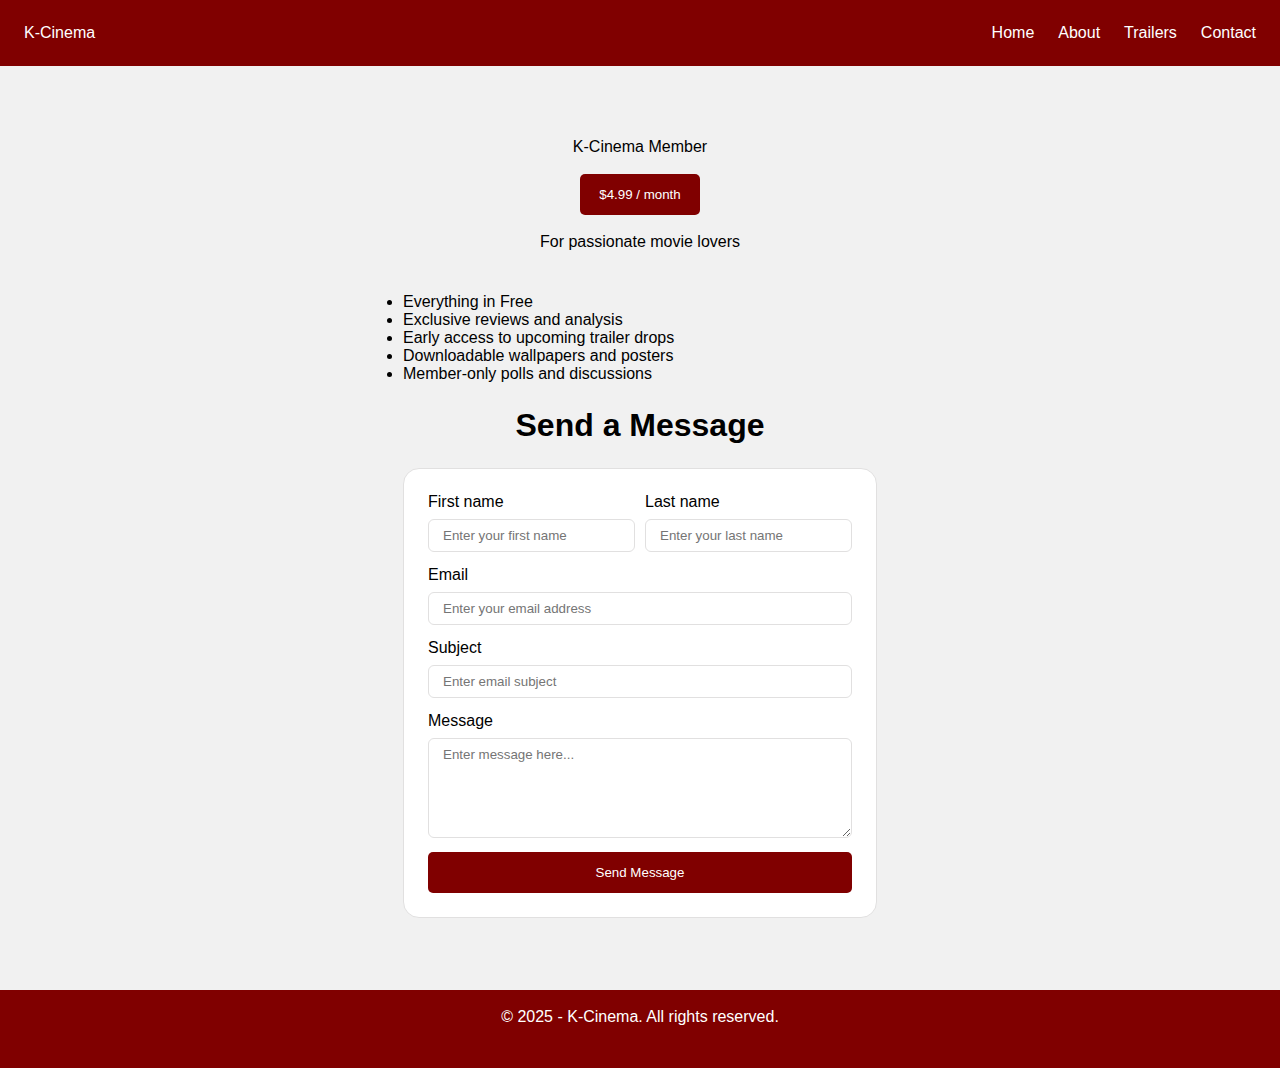
<file: pages/contact.html>
<!DOCTYPE html>
<html lang="en">

<head>
  <meta charset="UTF-8">
  <meta name="viewport" content="width=device-width, initial-scale=1.0">
  <title>K-Cinema</title>
  <link rel="stylesheet" href="../assets/styles/style.css">
</head>

<body>
  <!-- Header -->
  <header id="header">
    <nav class="navbar container">
      <div>K-Cinema</div>
      <input type="checkbox" class="menu-toggle" id="menu-toggle">
      <label for="menu-toggle" class="menu-btn">☰</label>
      <ul class="nav-links">
        <li><a href="../index.html">Home</a></li>
        <li><a href="./about.html">About</a></li>
        <li><a href="./trailers.html">Trailers</a></li>
        <li><a href="./contact.html">Contact</a></li>
      </ul>
    </nav>
  </header>

  <!-- Main Content -->
  <main>
    <section id="contact">
      <div class="container">
        <p>K-Cinema Member
          <br>
          <br>
          <button class="secondary-button">$4.99 / month</button>
          <br>
          <br>
          For passionate movie lovers
          <br>
          <br>
          <ul>
            <li>Everything in Free</li>
            <li>Exclusive reviews and analysis</li>
            <li>Early access to upcoming trailer drops</li>
            <li>Downloadable wallpapers and posters</li>
            <li>Member-only polls and discussions</li>
          </ul>
        </p>
        <h1>Send a Message</h1>

        <form action="./submission.html">
          <div class="fullname">
            <div class="form-group">
              <label for="firstName">First name</label>
              <input type="text" id="firstName" placeholder="Enter your first name" required>
            </div>
  
            <div class="form-group">
              <label for="lastName">Last name</label>
              <input type="text" id="lastName" placeholder="Enter your last name" required>
            </div>
          </div>

          <div class="form-group">
            <label for="email">Email</label>
            <input type="email" id="email" placeholder="Enter your email address" required>
          </div>

          <div class="form-group">
            <label for="subject">Subject</label>
            <input type="text" id="subject" placeholder="Enter email subject" required>
          </div>

          <div class="form-group">
            <label for="message">Message</label>
            <textarea id="message" placeholder="Enter message here..." required></textarea>
          </div>

          <button type="submit" class="primary-button">Send Message</button>
        </form>
      </div>
    </section>
  </main>

  <footer id="footer">
    <p>© 2025 - K-Cinema. All rights reserved.</p>
  </footer>
</body>

</html>
</file>
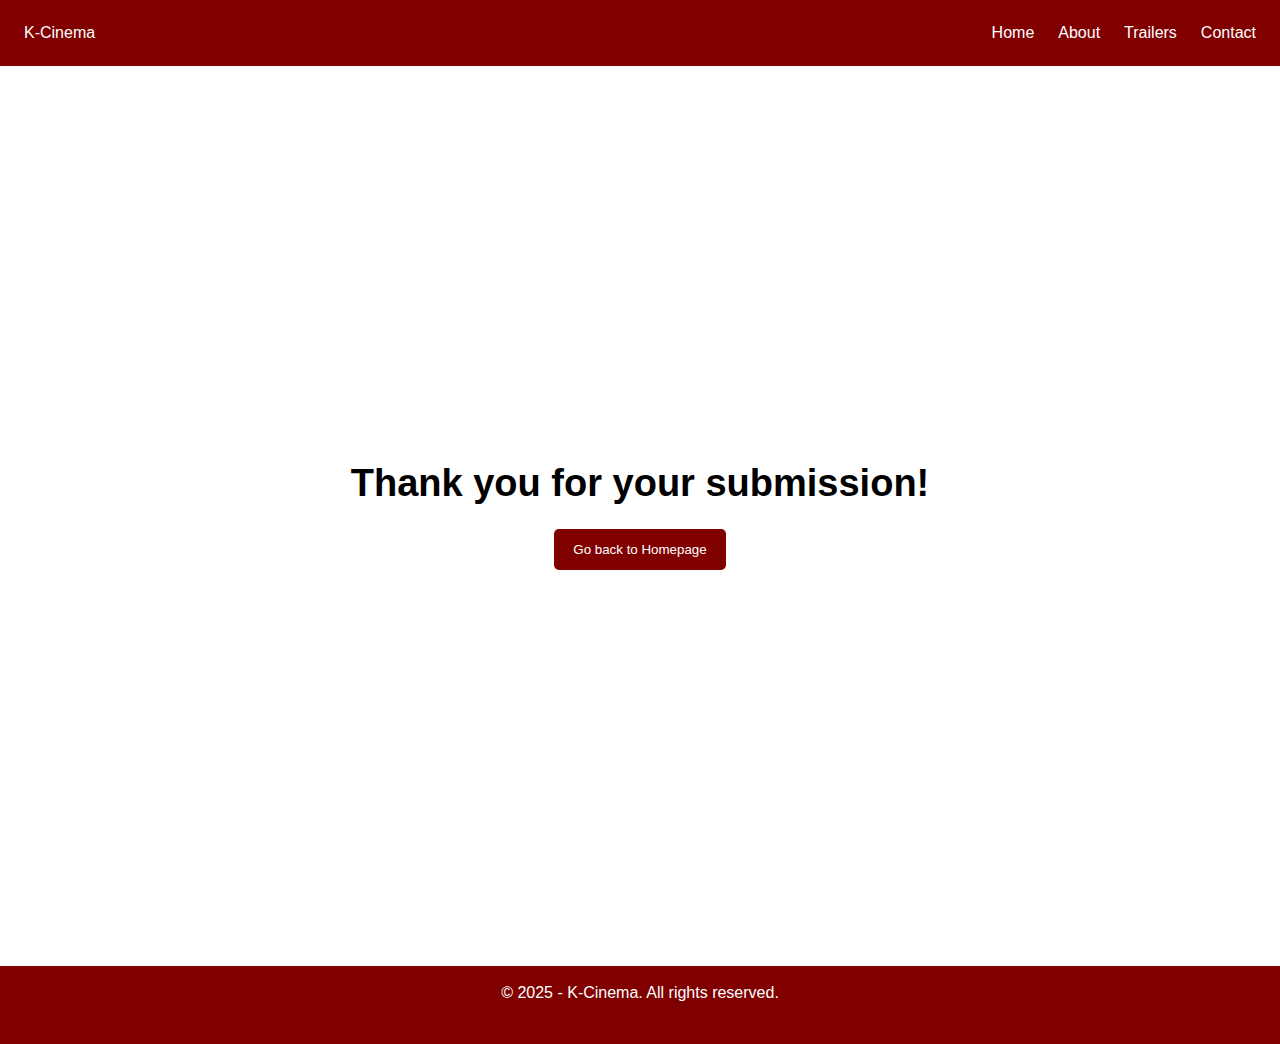
<file: pages/submission.html>
<!DOCTYPE html>
<html lang="en">

<head>
  <meta charset="UTF-8">
  <meta name="viewport" content="width=device-width, initial-scale=1.0">
  <title>K-Cinema</title>
  <link rel="stylesheet" href="../assets/styles/style.css">
</head>

<body>
  <!-- Header -->
  <header id="header">
    <nav class="navbar container">
      <div>K-Cinema</div>
      <input type="checkbox" class="menu-toggle" id="menu-toggle">
      <label for="menu-toggle" class="menu-btn">☰</label>
      <ul class="nav-links">
        <li><a href="../index.html">Home</a></li>
        <li><a href="./about.html">About</a></li>
        <li><a href="./trailers.html">Trailers</a></li>
        <li><a href="./contact.html">Contact</a></li>
      </ul>
    </nav>
  </header>

  <!-- Main Content -->
  <main>
    <section id="submission">
      <h1>Thank you for your submission!</h1>
      <a href="../index.html"><button class="primary-button">Go back to Homepage</button></a>
    </section>
  </main>

  <footer id="footer">
    <p>© 2025 - K-Cinema. All rights reserved.</p>
  </footer>
</body>

</html>
</file>
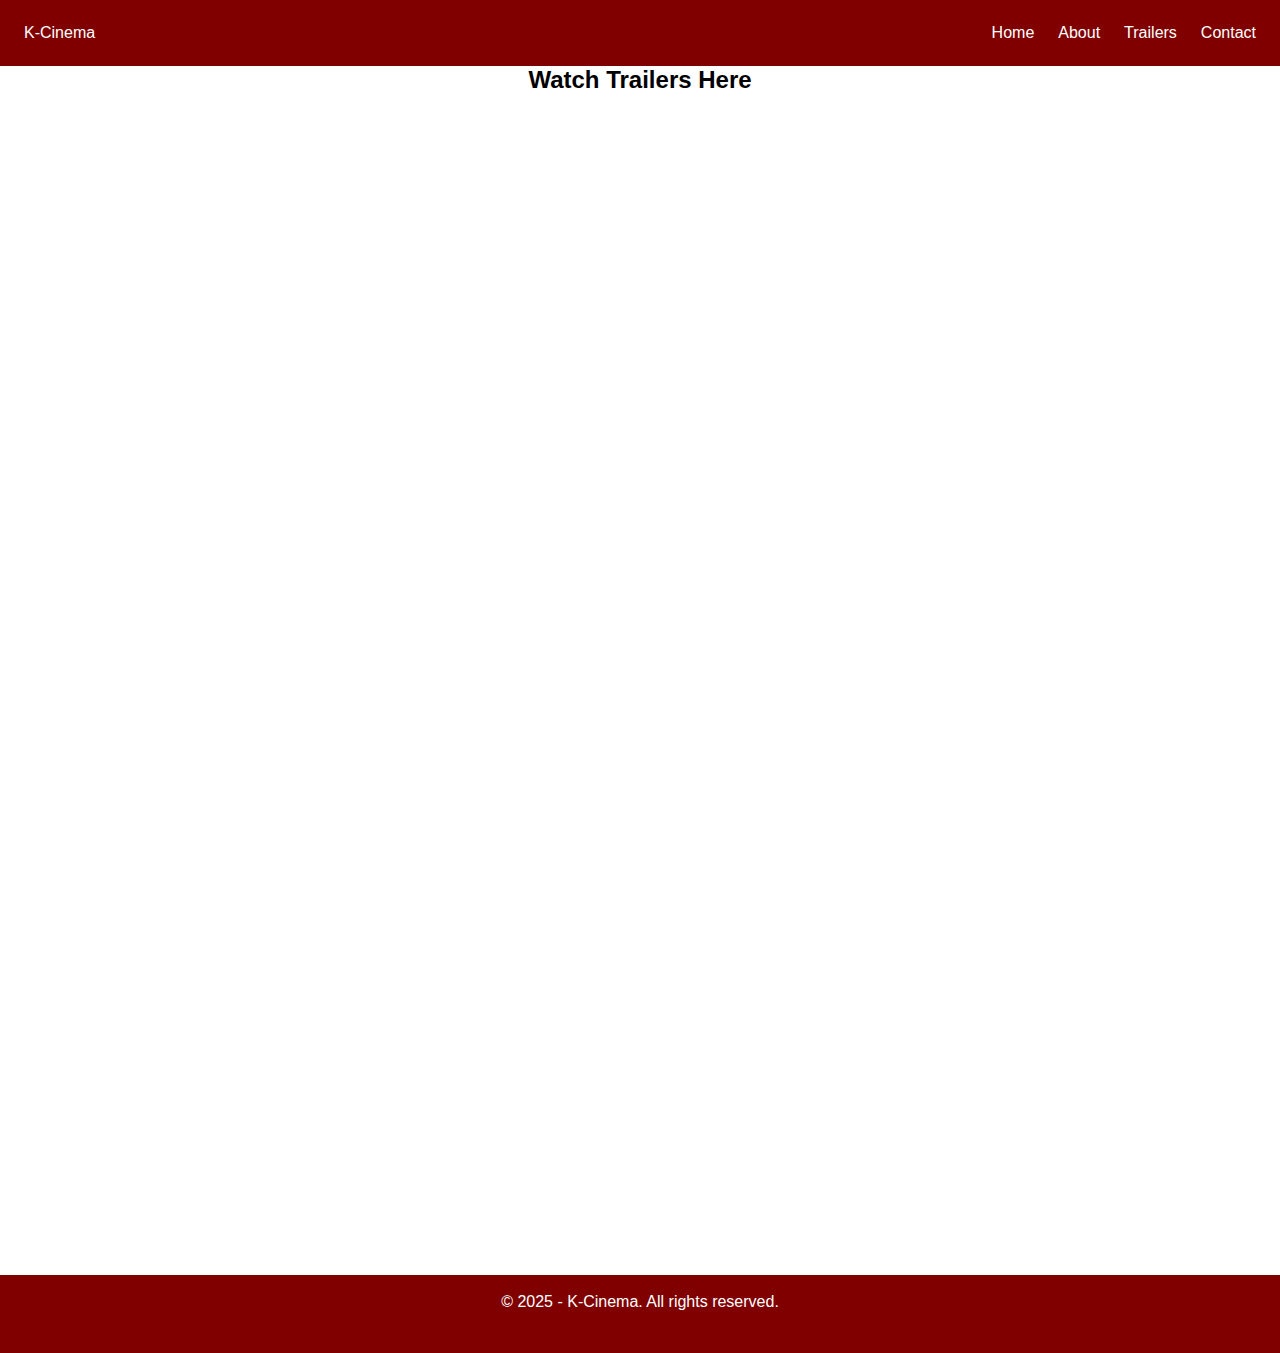
<file: pages/trailers.html>
<!DOCTYPE html>
<html lang="en">

<head>
  <meta charset="UTF-8">
  <meta name="viewport" content="width=device-width, initial-scale=1.0">
  <title>K-Cinema</title>
  <link rel="stylesheet" href="../assets/styles/style.css">
</head>

<body>
  <!-- Header -->
  <header id="header">
    <nav class="navbar container">
      <div>K-Cinema</div>
      <input type="checkbox" class="menu-toggle" id="menu-toggle">
      <label for="menu-toggle" class="menu-btn">☰</label>
      <ul class="nav-links">
        <li><a href="../index.html">Home</a></li>
        <li><a href="./about.html">About</a></li>
        <li><a href="./trailers.html">Trailers</a></li>
        <li><a href="./contact.html">Contact</a></li>
      </ul>
    </nav>
  </header>

  <!-- Main Content -->
  <main>
    <!-- Trailers Section -->
    <section id="trailer">
      <div class="container trailers-container">
        <div class="trailers">
          <h2>Watch Trailers Here</h2>
        </div>

        <div class="card-container">
          <!-- Card 1 -->
          <div class="card">
            <div class="card-header">
            </div>


            <div class="card-footer">
<iframe width="560" height="315" src="https://www.youtube.com/embed/tAaBkFChaRg?si=ILihhYefHjoA198P" title="YouTube video player" frameborder="0" allow="accelerometer; autoplay; clipboard-write; encrypted-media; gyroscope; picture-in-picture; web-share" referrerpolicy="strict-origin-when-cross-origin" allowfullscreen></iframe>          
         </div>
          </div>

          <!-- Card 2 -->
          <div class="card">
            <div class="card-header">
            </div>


            <div class="card-footer">
              <iframe width="560" height="315" src="https://www.youtube.com/embed/RRDByzGXhSA?si=Z9ywHdwvCcSanLQw" title="YouTube video player" frameborder="0" allow="accelerometer; autoplay; clipboard-write; encrypted-media; gyroscope; picture-in-picture; web-share" referrerpolicy="strict-origin-when-cross-origin" allowfullscreen></iframe>
            </div>
          </div>

          <!-- Card 3 -->
          <div class="card">
            <div class="card-header">
            </div>


            <div class="card-footer">
              <iframe width="560" height="315" src="https://www.youtube.com/embed/oihHs2Errwk?si=Jcm5fL3J48g7hefv" title="YouTube video player" frameborder="0" allow="accelerometer; autoplay; clipboard-write; encrypted-media; gyroscope; picture-in-picture; web-share" referrerpolicy="strict-origin-when-cross-origin" allowfullscreen></iframe>
            </div>
          </div>

          <!-- Card 4 -->
          <div class="card">
            <div class="card-header">
            </div>


            <div class="card-footer">
              <iframe width="560" height="315" src="https://www.youtube.com/embed/whldChqCsYk?si=D1x-D5LIP5FLj_Ul" title="YouTube video player" frameborder="0" allow="accelerometer; autoplay; clipboard-write; encrypted-media; gyroscope; picture-in-picture; web-share" referrerpolicy="strict-origin-when-cross-origin" allowfullscreen></iframe>
            </div>
          </div>

          <!-- Card 5 -->
          <div class="card">
            <div class="card-header">
            </div>


            <div class="card-footer">
              <iframe width="560" height="315" src="https://www.youtube.com/embed/RvdN4YRK18Q?si=aynBKoNlb-Qb0IdK" title="YouTube video player" frameborder="0" allow="accelerometer; autoplay; clipboard-write; encrypted-media; gyroscope; picture-in-picture; web-share" referrerpolicy="strict-origin-when-cross-origin" allowfullscreen></iframe>
            </div>
          </div>

          <!-- Card 6 -->
          <div class="card">
            <div class="card-header">
            </div>


            <div class="card-footer">
              <iframe width="560" height="315" src="https://www.youtube.com/embed/w-QyjD_x5EM?si=zvcWbuH1sls52jNn" title="YouTube video player" frameborder="0" allow="accelerometer; autoplay; clipboard-write; encrypted-media; gyroscope; picture-in-picture; web-share" referrerpolicy="strict-origin-when-cross-origin" allowfullscreen></iframe>
            </div>
          </div>

          <!-- Card 7 -->
          <div class="card">
            <div class="card-header">
            </div>


            <div class="card-footer">
              <iframe width="560" height="315" src="https://www.youtube.com/embed/w-QyjD_x5EM?si=tL4iZ29ZjNX9Bi2G" title="YouTube video player" frameborder="0" allow="accelerometer; autoplay; clipboard-write; encrypted-media; gyroscope; picture-in-picture; web-share" referrerpolicy="strict-origin-when-cross-origin" allowfullscreen></iframe>
            </div>
          </div>

          <!-- Card 8 -->
          <div class="card">
            <div class="card-header">
            </div>


            <div class="card-footer">
              <iframe width="560" height="315" src="https://www.youtube.com/embed/j_6_wLF1pDg?si=s6SwqhYW3IObS7fN" title="YouTube video player" frameborder="0" allow="accelerometer; autoplay; clipboard-write; encrypted-media; gyroscope; picture-in-picture; web-share" referrerpolicy="strict-origin-when-cross-origin" allowfullscreen></iframe>
            </div>
          </div>

          <!-- Card 9 -->
          <div class="card">
            <div class="card-header">
            </div>


            <div class="card-footer">
              <iframe width="560" height="315" src="https://www.youtube.com/embed/424dG6N-DOM?si=n5WYxYSgwPB15DHV" title="YouTube video player" frameborder="0" allow="accelerometer; autoplay; clipboard-write; encrypted-media; gyroscope; picture-in-picture; web-share" referrerpolicy="strict-origin-when-cross-origin" allowfullscreen></iframe>
            </div>
          </div>


        </div>
      </div>
    </section>
  </main>
  

  <footer id="footer">
    <p>© 2025 - K-Cinema. All rights reserved.</p>
  </footer>
</body>

</html>
</file>
<file: assets/styles/style.css>
/* 
-- Responsive Breakpoints
sm: 640px - mobile phone size
md: 768px - Tablet size
lg: 1024px - Laptop standard size
xl: 1280px -- larger wide desktop size
*/

/* Reusable Styles */
@import "button.css";
@import "card.css";

/* Section Styles */
@import "navbar.css";
@import "hero-banner.css";
@import "trailers.css";
@import "contact.css";
@import "submission.css";
@import "footer.css";


* {
  margin: 0;
  padding: 0;
  box-sizing: border-box;
}

html, body {
  font-family: Arial, Helvetica, sans-serif;
  overflow-x: hidden;
}

.container {
  max-width: 1280px;
  margin: 0 auto;
}
</file>
